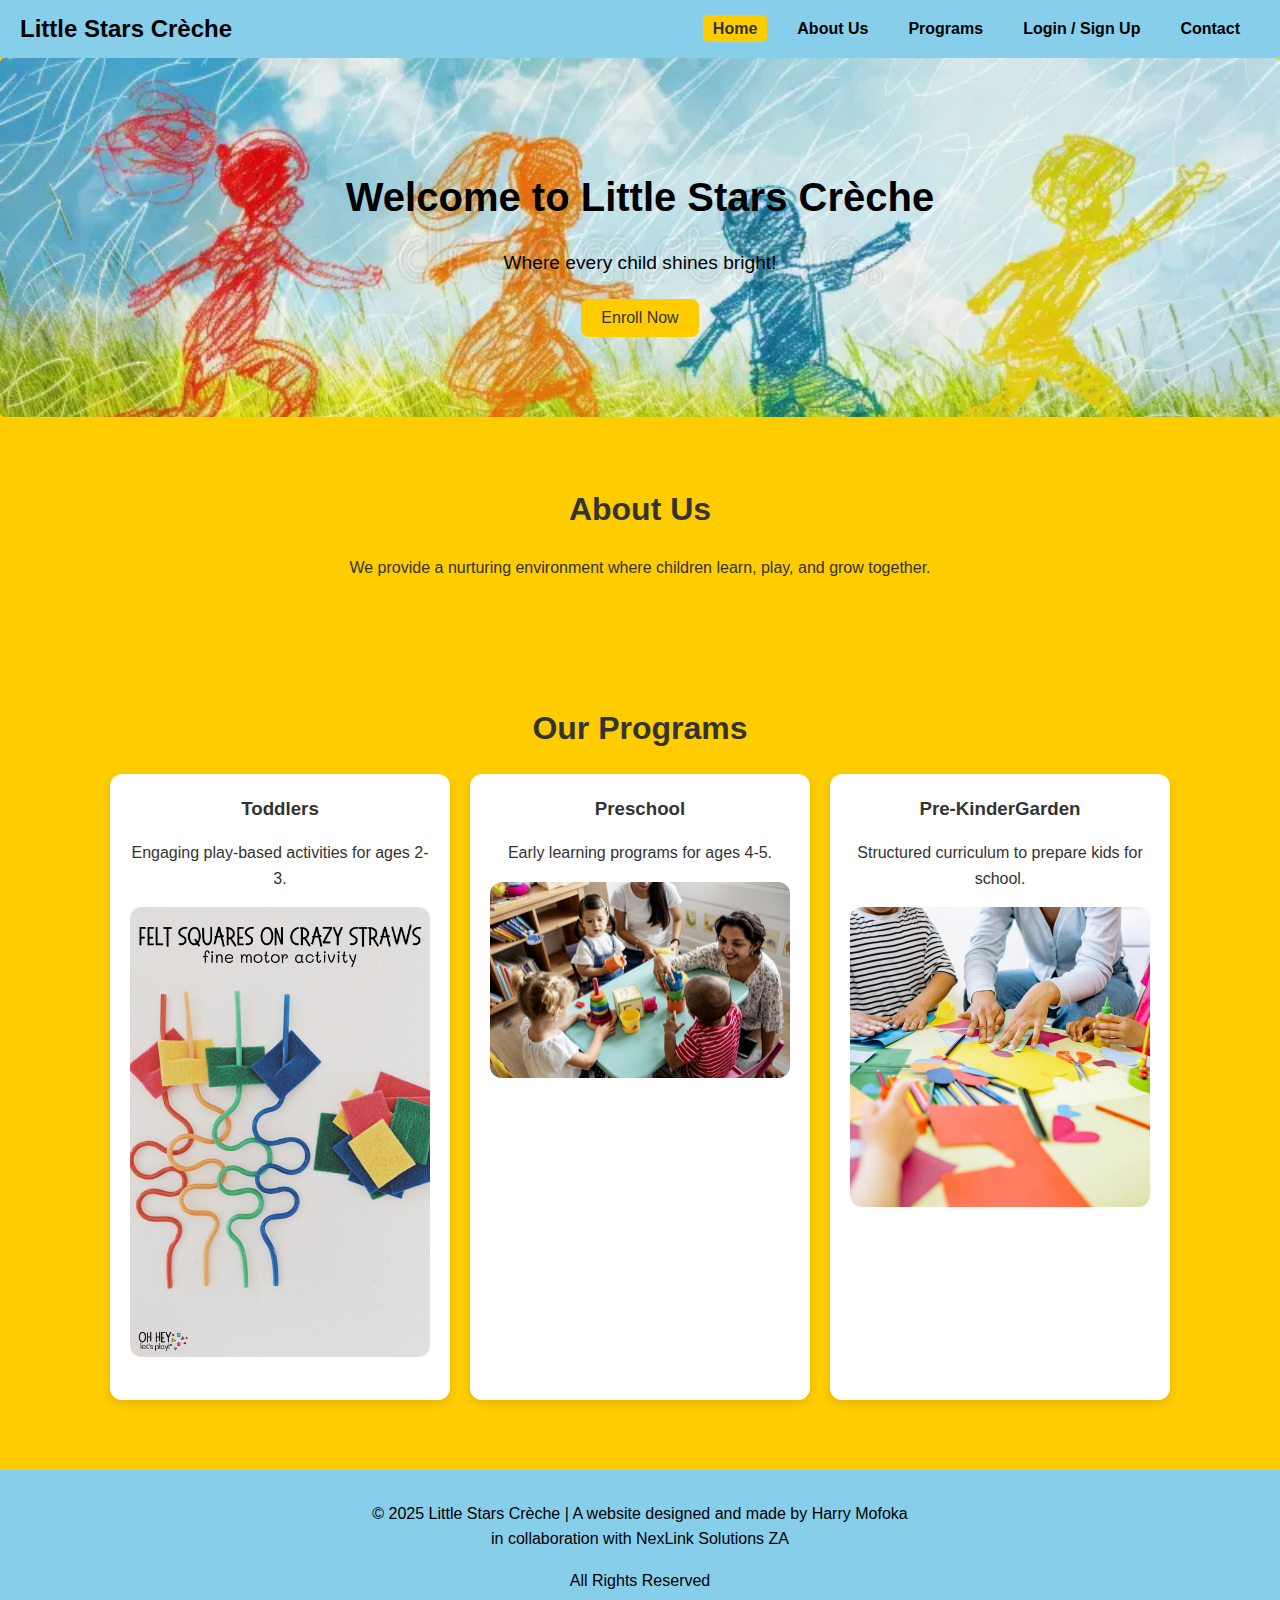
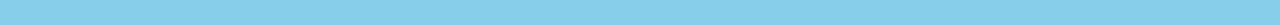
<file: Little explorers/index.html>
<!DOCTYPE html>
<html lang="en">
<head>
  <meta charset="UTF-8">
  <meta name="viewport" content="width=device-width, initial-scale=1.0">
  <title>Crèche Web App</title>
  <link rel="stylesheet" href="style.css">
</head>
<body>
  <!-- Navbar -->
  <header>
    <nav class="navbar">
      <div class="logo">Little Stars Crèche</div>
      <ul class="nav-links">
        <li><a href="index.html" class="active">Home</a></li>
        <li><a href="about.html">About Us</a></li>
        <li><a href="programs.html">Programs</a></li>
        <li><a href="auth.html">Login / Sign Up</a></li>
        <li><a href="contact.html">Contact</a></li>
      </ul>
      <div class="hamburger">☰</div>
    </nav>
  </header>

  <!-- Hero -->
  <section class="hero">
    <h1>Welcome to Little Stars Crèche</h1>
    <p>Where every child shines bright!</p>
    <button onclick="location.href='auth.html'">Enroll Now</button>
  </section>

  <!-- About Us preview -->
  <section class="section">
    <h2>About Us</h2>
    <p>We provide a nurturing environment where children learn, play, and grow together.</p>
  </section>

  <!-- Programs preview -->
  <section class="section">
    <h2>Our Programs</h2>
    <div class="cards">
      <div class="card">
        <h3>Toddlers</h3>
        <p>Engaging play-based activities for ages 2-3.</p>
        <img src="assets/activitiesFor2.webp" alt="Toddlers activities">
      </div>
      <div class="card">
        <h3>Preschool</h3>
        <p>Early learning programs for ages 4-5.</p>
        <img src="assets/activitiesForPreschoolers.jpg" alt="Pre schoolers">
      </div>
      <div class="card">
        <h3>Pre-KinderGarden</h3>
        <p>Structured curriculum to prepare kids for school.</p>
        <img src="assets/ActivitiesForPrimary.webp" alt="Kinder Garden">
      </div>
    </div>
  </section>

  <!-- Footer -->
  <footer>
    <p>&copy; 2025 Little Stars Crèche | A website designed and made by Harry Mofoka <br>in collaboration with NexLink Solutions ZA</p>
    <p>All Rights Reserved</p>
  </footer>

  <!-- Scroll to top -->
  <button id="scrollTopBtn">↑</button>

  <script src="script.js"></script>
</body>
</html>
</file>
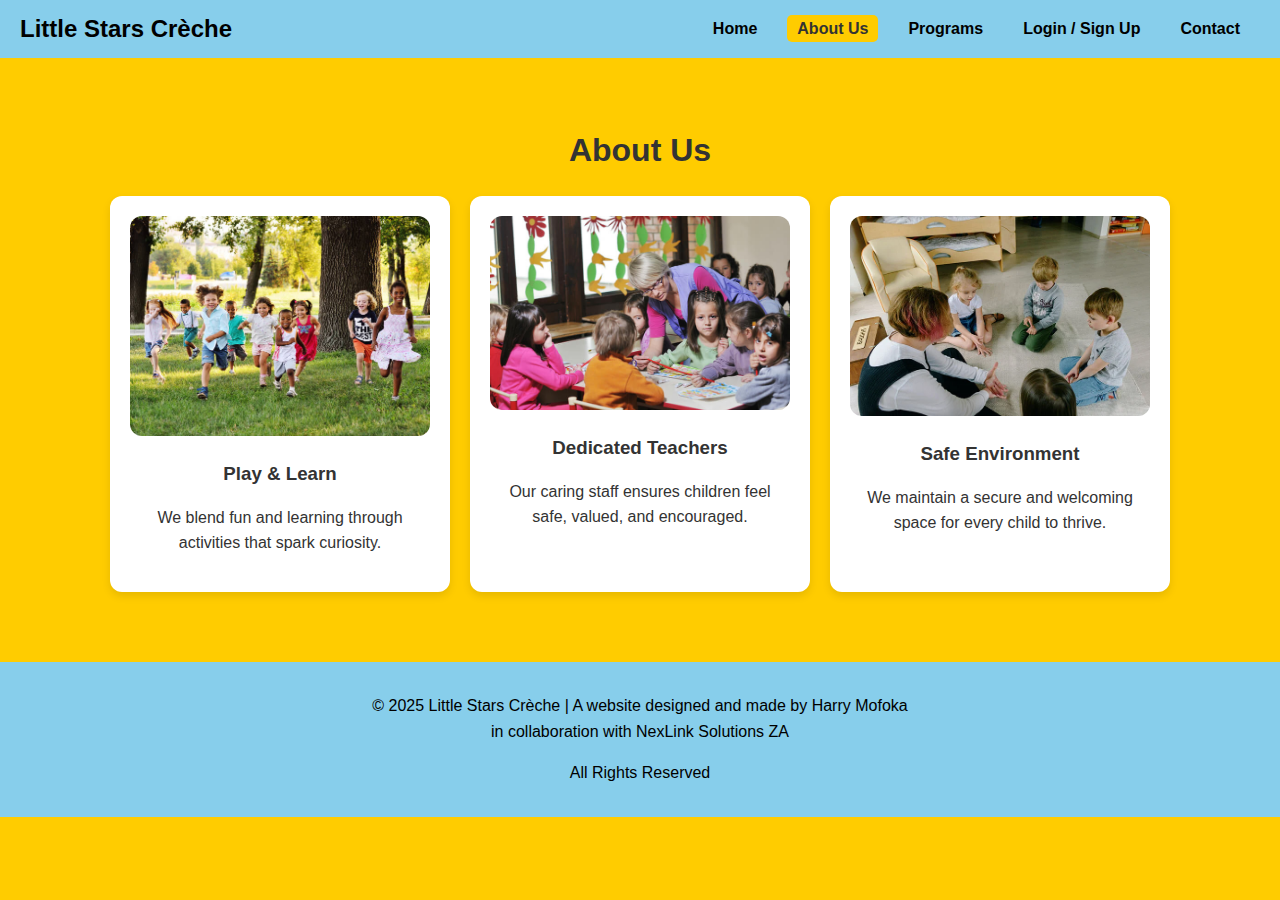
<file: Little explorers/about.html>
<!DOCTYPE html>
<html lang="en">
<head>
  <meta charset="UTF-8">
  <meta name="viewport" content="width=device-width, initial-scale=1.0">
  <title>About Us - Little Stars Crèche</title>
  <link rel="stylesheet" href="style.css">
</head>
<body>
<header>
  <nav class="navbar">
    <div class="logo">Little Stars Crèche</div>
    <ul class="nav-links">
      <li><a href="index.html">Home</a></li>
      <li><a href="about.html" class="active">About Us</a></li>
      <li><a href="programs.html">Programs</a></li>
      <li><a href="auth.html">Login / Sign Up</a></li>
      <li><a href="contact.html">Contact</a></li>
    </ul>
    <div class="hamburger">☰</div>
  </nav>
</header>

<section class="section">
  <h2>About Us</h2>
  <div class="cards">
    <div class="card">
      <img src="assets/kidsRunning.jpg" alt="Kids playing">
      <h3>Play & Learn</h3>
      <p>We blend fun and learning through activities that spark curiosity.</p>
    </div>
    <div class="card">
      <img src="assets/teacherwithkids.jpg" alt="Teacher with kids">
      <h3>Dedicated Teachers</h3>
      <p>Our caring staff ensures children feel safe, valued, and encouraged.</p>
    </div>
    <div class="card">
      <img src="assets/learningEnvironment.jpeg" alt="Learning environment">
      <h3>Safe Environment</h3>
      <p>We maintain a secure and welcoming space for every child to thrive.</p>
    </div>
  </div>
</section>

<footer>
    <p>&copy; 2025 Little Stars Crèche | A website designed and made by Harry Mofoka <br>in collaboration with NexLink Solutions ZA</p>
    <p>All Rights Reserved</p>
  </footer>

<button id="scrollTopBtn">↑</button>
<script src="script.js"></script>
</body>
</html>
</file>
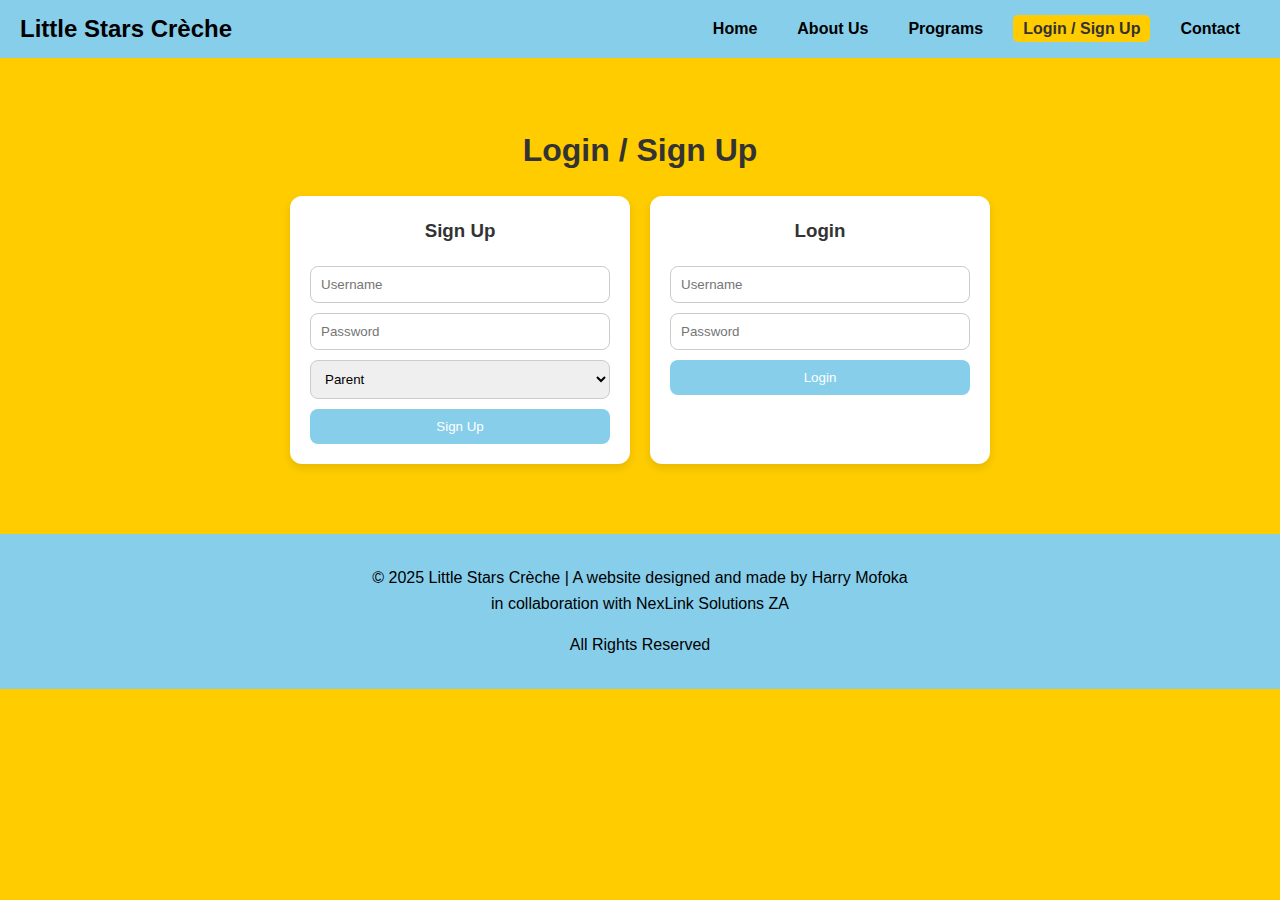
<file: Little explorers/auth.html>
<!DOCTYPE html>
<html lang="en">
<head>
  <meta charset="UTF-8">
  <meta name="viewport" content="width=device-width, initial-scale=1.0">
  <title>Login / Sign Up - Little Stars Crèche</title>
  <link rel="stylesheet" href="style.css">
</head>
<body>
<header>
  <nav class="navbar">
    <div class="logo">Little Stars Crèche</div>
    <ul class="nav-links">
      <li><a href="index.html">Home</a></li>
      <li><a href="about.html">About Us</a></li>
      <li><a href="programs.html">Programs</a></li>
      <li><a href="auth.html" class="active">Login / Sign Up</a></li>
      <li><a href="contact.html">Contact</a></li>
    </ul>
    <div class="hamburger">☰</div>
  </nav>
</header>

<section class="section">
  <h2>Login / Sign Up</h2>
  <div class="auth-forms">
    <!-- Signup -->
    <form id="signupForm">
      <h3>Sign Up</h3>
      <input type="text" id="signupUsername" placeholder="Username" required>
      <input type="password" id="signupPassword" placeholder="Password" required>
      <select id="signupRole">
        <option value="Parent">Parent</option>
        <option value="Admin">Admin</option>
      </select>
      <button type="submit">Sign Up</button>
    </form>

    <!-- Login -->
    <form id="loginForm">
      <h3>Login</h3>
      <input type="text" id="loginUsername" placeholder="Username" required>
      <input type="password" id="loginPassword" placeholder="Password" required>
      <button type="submit">Login</button>
    </form>
  </div>

  <!-- Parent Dashboard -->
  <div id="parentDashboard" class="dashboard hidden">
    <h3 id="parentWelcome"></h3>
    <p>Your child’s recent performance stats:</p>
    <ul>
      <li>Math: 85%</li>
      <li>Reading: 90%</li>
      <li>Creativity: 95%</li>
    </ul>
    <button class="logoutBtn">Logout</button>
  </div>

  <!-- Admin Dashboard -->
  <div id="adminDashboard" class="dashboard hidden">
    <h3>Admin Dashboard</h3>
    <p>Total children enrolled: <span id="totalChildren"></span></p>
    <p>Best performing class: <span id="bestClass"></span></p>
    <input type="text" id="childSearch" placeholder="Search child by name">
    <button id="searchChildBtn">Search</button>
    <div id="searchResults"></div>
    <button class="logoutBtn">Logout</button>
  </div>
</section>

<footer>
    <p>&copy; 2025 Little Stars Crèche | A website designed and made by Harry Mofoka <br>in collaboration with NexLink Solutions ZA</p>
    <p>All Rights Reserved</p>
  </footer>

<button id="scrollTopBtn">↑</button>
<script src="script.js"></script>
</body>
</html>
</file>
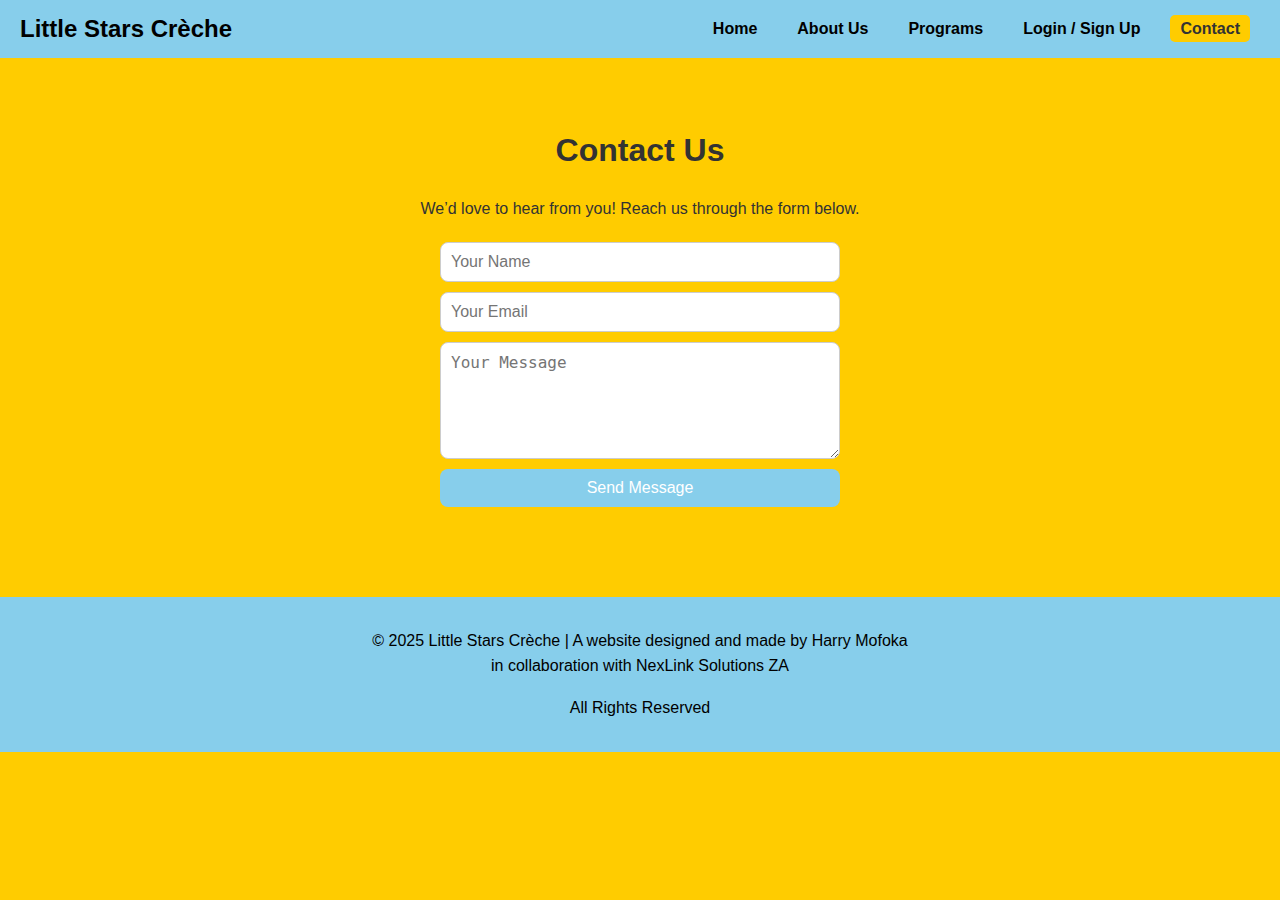
<file: Little explorers/contact.html>
<!DOCTYPE html>
<html lang="en">
<head>
  <meta charset="UTF-8">
  <meta name="viewport" content="width=device-width, initial-scale=1.0">
  <title>Contact - Little Stars Crèche</title>
  <link rel="stylesheet" href="style.css">
</head>
<body>
<header>
  <nav class="navbar">
    <div class="logo">Little Stars Crèche</div>
    <ul class="nav-links">
      <li><a href="index.html">Home</a></li>
      <li><a href="about.html">About Us</a></li>
      <li><a href="programs.html">Programs</a></li>
      <li><a href="auth.html">Login / Sign Up</a></li>
      <li><a href="contact.html" class="active">Contact</a></li>
    </ul>
    <div class="hamburger">☰</div>
  </nav>
</header>

<section class="section">
  <h2>Contact Us</h2>
  <p>We’d love to hear from you! Reach us through the form below.</p>
  <form class="contact-form">
    <input type="text" placeholder="Your Name" required>
    <input type="email" placeholder="Your Email" required>
    <textarea rows="5" placeholder="Your Message" required></textarea>
    <button type="submit">Send Message</button>
  </form>
</section>

<footer>
    <p>&copy; 2025 Little Stars Crèche | A website designed and made by Harry Mofoka <br>in collaboration with NexLink Solutions ZA</p>
    <p>All Rights Reserved</p>
  </footer>

<button id="scrollTopBtn">↑</button>
<script src="script.js"></script>
</body>
</html>
</file>
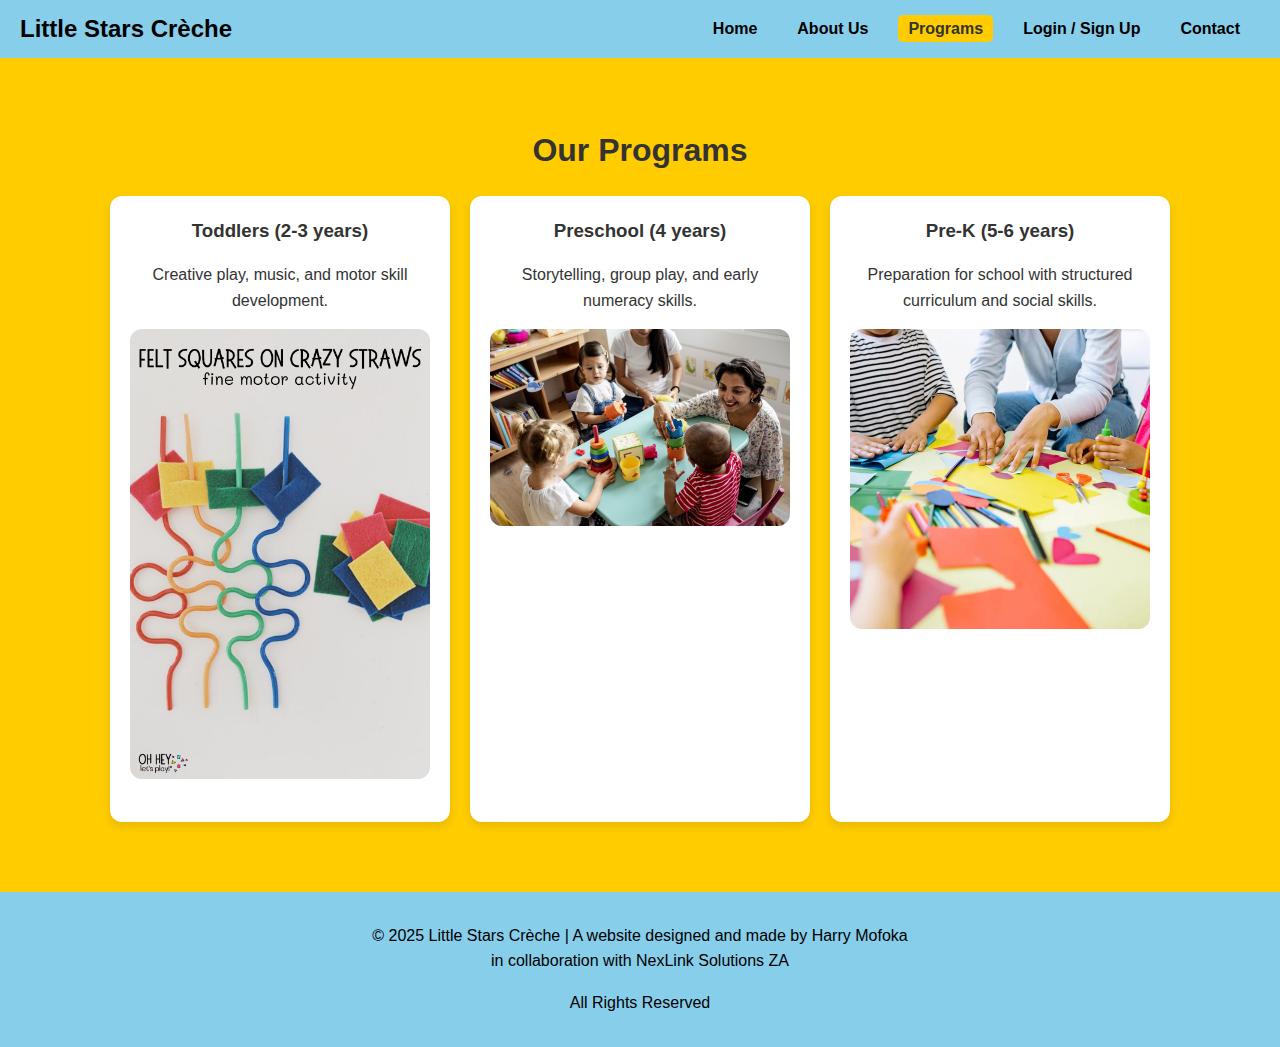
<file: Little explorers/programs.html>
<!DOCTYPE html>
<html lang="en">
<head>
  <meta charset="UTF-8">
  <meta name="viewport" content="width=device-width, initial-scale=1.0">
  <title>Programs - Little Stars Crèche</title>
  <link rel="stylesheet" href="style.css">
</head>
<body>
<header>
  <nav class="navbar">
    <div class="logo">Little Stars Crèche</div>
    <ul class="nav-links">
      <li><a href="index.html">Home</a></li>
      <li><a href="about.html">About Us</a></li>
      <li><a href="programs.html" class="active">Programs</a></li>
      <li><a href="auth.html">Login / Sign Up</a></li>
      <li><a href="contact.html">Contact</a></li>
    </ul>
    <div class="hamburger">☰</div>
  </nav>
</header>

<section class="section">
  <h2>Our Programs</h2>
  <div class="cards">
    <div class="card">
      <h3>Toddlers (2-3 years)</h3>
      <p>Creative play, music, and motor skill development.</p>
      <img src="assets/activitiesFor2.webp" alt="Toddlers activities">
    </div>
    <div class="card">
      <h3>Preschool (4 years)</h3>
      <p>Storytelling, group play, and early numeracy skills.</p>
        <img src="assets/activitiesForPreschoolers.jpg" alt="Pre schoolers">
    </div>
    <div class="card">
      <h3>Pre-K (5-6 years)</h3>
      <p>Preparation for school with structured curriculum and social skills.</p>
        <img src="assets/ActivitiesForPrimary.webp" alt="Kinder Garden">
    </div>
  </div>
</section>

<footer>
    <p>&copy; 2025 Little Stars Crèche | A website designed and made by Harry Mofoka <br>in collaboration with NexLink Solutions ZA</p>
    <p>All Rights Reserved</p>
  </footer>

<button id="scrollTopBtn">↑</button>
<script src="script.js"></script>
</body>
</html>
</file>
<file: Little explorers/style.css>
/* ===== General Styles ===== */
body {
  font-family: Arial, sans-serif;
  margin: 0;
  line-height: 1.6;
  background: #ffcc00;
  color: #333;
}

/* ===== Navbar ===== */
header {
  background: #87ceeb;
  padding: 10px 20px;
  position: sticky;
  top: 0;
  z-index: 1000;
}
.navbar {
  display: flex;
  justify-content: space-between;
  align-items: center;
}
.logo {
  font-size: 1.5rem;
  font-weight: bold;
  color: black;
}
.nav-links {
  list-style: none;
  display: flex;
  margin: 0;
  padding: 0;
}
.nav-links li {
  margin: 0 10px;
}
.nav-links a {
  text-decoration: none;
  color: black;
  font-weight: bold;
  padding: 5px 10px;
  border-radius: 5px;
  transition: background 0.3s ease;
}
.nav-links a.active,
.nav-links a:hover {
  background: #ffcc00;
  color: #333;
}
.hamburger {
  display: none;
  cursor: pointer;
  font-size: 24px;
  color: #fff;
}

/* ===== Hero Section ===== */
.hero {
  background: url('assets/kidsDrawing.webp') center/cover no-repeat;
  background-color: white;
  text-align: center;
  padding: 80px 20px;
  border-radius: 5px;
}
.hero h1 {
  font-size: 2.5rem;
  margin-bottom: 10px;
  color: black;
  text-align: center;
}
.hero p {
  font-size: 1.2rem;
  margin-bottom: 20px;
  color: black;
}
.hero button {
  padding: 10px 20px;
  border: none;
  background: #ffcc00;
  color: #333;
  border-radius: 8px;
  cursor: pointer;
  font-size: 1rem;
  transition: background 0.3s ease;
}
.hero button:hover {
  background: #ffd633;
}

/* ===== Section Layouts ===== */
.section {
  padding: 40px 20px;
  text-align: center;
  background-color: #ffcc00;
}
.section h2 {
  font-size: 2rem;
  margin-bottom: 20px;
  color: #333;
}

.section h1 {
  color: #333;
}

/* ===== Cards (Programs/Teachers) ===== */
.cards {
  display: flex;
  flex-wrap: wrap;
  justify-content: center;
  gap: 20px;
}
.card {
  background: #fff;
  padding: 20px;
  border-radius: 12px;
  box-shadow: 0 4px 8px rgba(0, 0, 0, 0.1);
  flex: 1 1 250px;
  max-width: 300px;
  transition: transform 0.3s ease;
}
.card:hover {
  transform: translateY(-5px);
}
.card img {
  width: 100%;
  border-radius: 12px;
  margin-bottom: 15px;
}
.card h3 {
  margin: 0 0 10px;
}

/* ===== Contact Form ===== */
.contact-form {
  display: flex;
  flex-direction: column;
  gap: 10px;
  max-width: 400px;
  margin: 20px auto;
}
.contact-form input,
.contact-form textarea,
.contact-form button {
  padding: 10px;
  border: 1px solid #ccc;
  border-radius: 8px;
  font-size: 1rem;
}
.contact-form textarea {
  resize: vertical;
}
.contact-form button {
  background: #87ceeb;
  color: #fff;
  border: none;
  cursor: pointer;
  transition: background 0.3s ease;
}
.contact-form button:hover {
  background: #5eb8d7;
}

/* ===== Auth Forms (Signup/Login) ===== */
.auth-forms {
  display: flex;
  flex-wrap: wrap;
  justify-content: center;
  gap: 20px;
}
.auth-forms form {
  background: #fff;
  padding: 20px;
  border-radius: 12px;
  box-shadow: 0 4px 8px rgba(0, 0, 0, 0.1);
  max-width: 300px;
  flex: 1 1 250px;
  display: flex;
  flex-direction: column;
  gap: 10px;
}
.auth-forms h3 {
  margin: 0 0 10px;
}
.auth-forms input,
.auth-forms select,
.auth-forms button {
  padding: 10px;
  border: 1px solid #ccc;
  border-radius: 8px;
}
.auth-forms button {
  background: #87ceeb;
  color: #fff;
  border: none;
  cursor: pointer;
  transition: background 0.3s ease;
}
.auth-forms button:hover {
  background: #5eb8d7;
}

/* ===== Dashboards (Parent/Admin) ===== */
.dashboard {
  margin-top: 30px;
  padding: 20px;
  background: #fff;
  border-radius: 12px;
  box-shadow: 0 4px 8px rgba(0, 0, 0, 0.1);
  text-align: left;
}
.dashboard h3 {
  margin-top: 0;
}
.dashboard ul {
  padding-left: 20px;
}
.dashboard button {
  margin-top: 15px;
  padding: 8px 15px;
  border: none;
  background: #ffcc00;
  border-radius: 8px;
  cursor: pointer;
}
.dashboard button:hover {
  background: #ffd633;
}
.dashboard.hidden {
  display: none;
}

/* ===== Footer ===== */
footer {
  background: #87ceeb;
  color: black;
  text-align: center;
  padding: 15px;
  margin-top: 30px;
}

/* ===== Scroll-to-Top Button ===== */
#scrollTopBtn {
  position: fixed;
  bottom: 20px;
  right: 20px;
  display: none;
  padding: 12px;
  border: none;
  background: #87ceeb;
  border-radius: 50%;
  cursor: pointer;
  font-size: 18px;
  font-weight: bold;
  transition: background 0.3s ease;
}
#scrollTopBtn:hover {
  background: #ffd633;
}

/* ===== Responsive Design ===== */
@media (max-width: 768px) {
  .nav-links {
    display: none;
    flex-direction: column;
    background: #87ceeb;
    position: absolute;
    top: 60px;
    right: 0;
    width: 200px;
  }
  .nav-links.show {
    display: flex;
  }
  .nav-links li {
    margin: 15px 0;
    text-align: center;
  }
  .hamburger {
    display: block;
  }
  .cards {
    flex-direction: column;
    align-items: center;
  }
}
</file>
